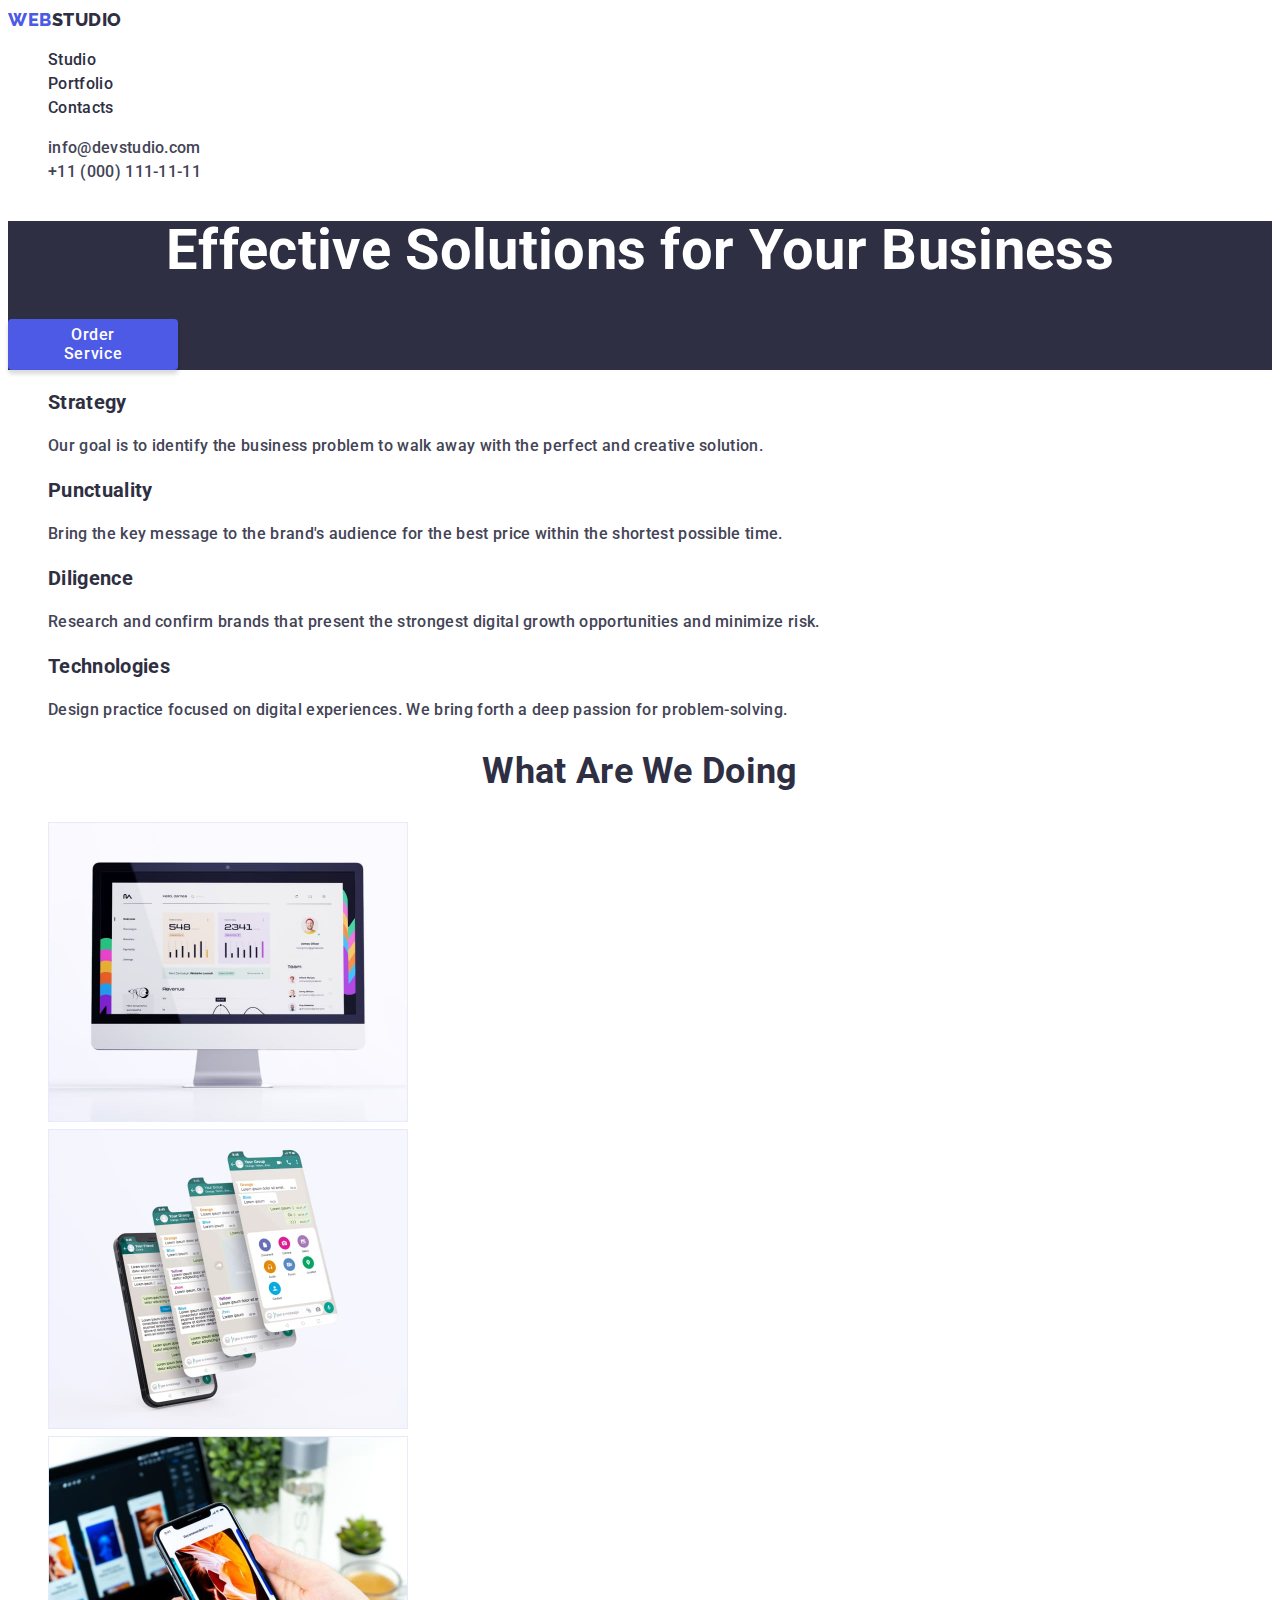
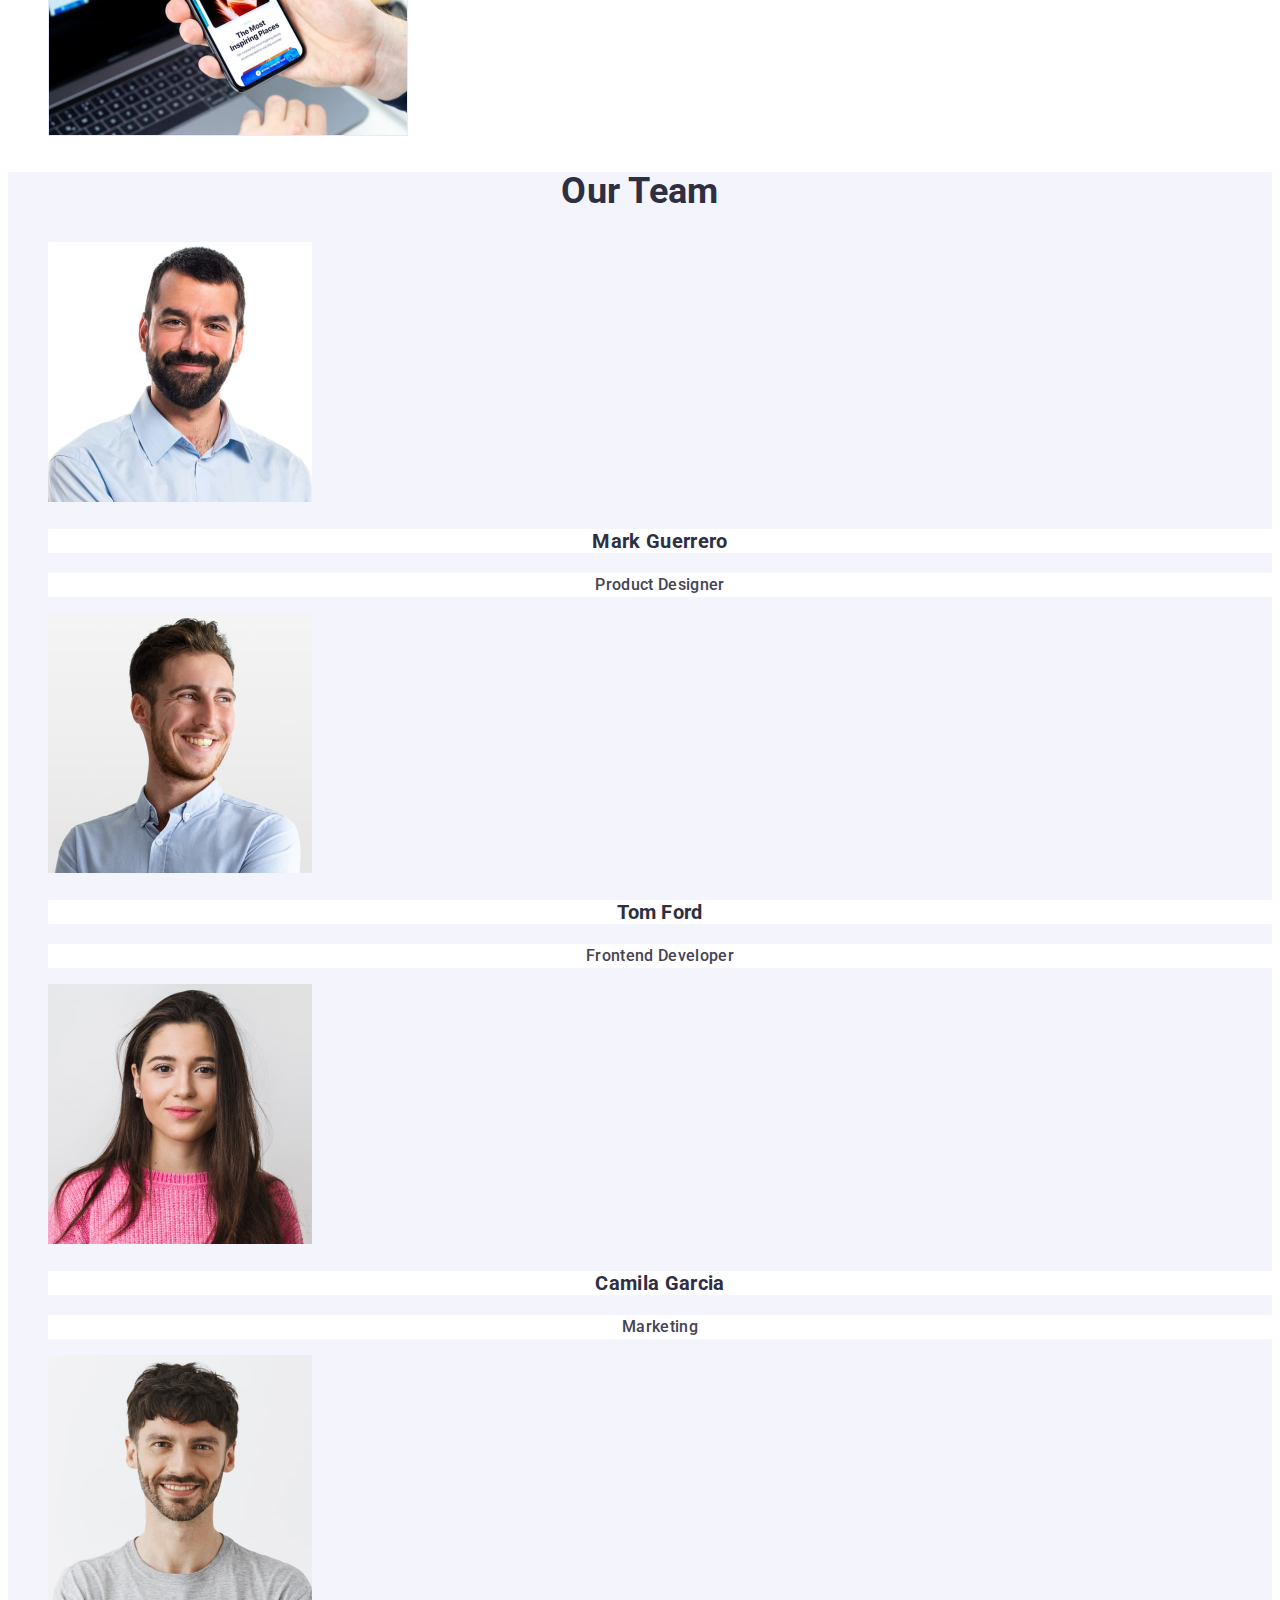
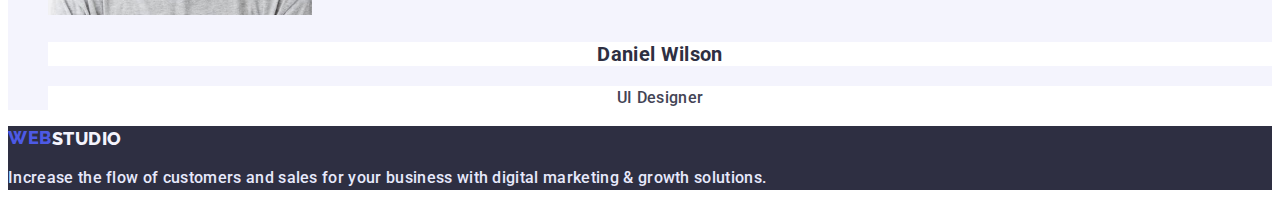
<file: index.html>
<!DOCTYPE html>
<html lang="en">
  <head>
    <meta charset="UTF-8" />
    <meta http-equiv="X-UA-Compatible" content="IE=edge" />
    <meta name="viewport" content="width=device-width, initial-scale=1.0" />
    <link rel="preconnect" href="https://fonts.googleapis.com" />
    <link rel="preconnect" href="https://fonts.gstatic.com" crossorigin />
    <link
      href="https://fonts.googleapis.com/css2?family=Raleway:wght@800&family=Roboto:wght@400;500;700;900&display=swap"
      rel="stylesheet"
    />
    <link rel="stylesheet" href="./css/styles.css" />
    <title>Main Page</title>
  </head>
  <body>
    <header>
      <nav>
        <a href="./index.html" class="header-logo-web link"
          >Web <span class="header-logo-studio link">studio</span></a
        >
        <ul class="list">
          <li>
            <a href="./index.html" class="header-navigation link">Studio</a>
          </li>
          <li>
            <a href="./portfolio.html" class="header-navigation link"
              >Portfolio</a
            >
          </li>
          <li>
            <a href="Contacts" class="header-navigation link">Contacts</a>
          </li>
        </ul>
      </nav>
      <ul class="list">
        <li>
          <a href="mailto:info@devstudio.com" class="contact-link link"
            >info@devstudio.com</a
          >
        </li>
        <li>
          <a href="tel:110001111111" class="contact-link link"
            >+11 (000) 111-11-11</a
          >
        </li>
      </ul>
    </header>
    <main>
      <section class="section-background">
        <h1 class="title">Effective Solutions for Your Business</h1>
        <button type="button" class="header-btn">Order Service</button>
      </section>
      <section class>
        <h2 class="visually-hidden">Soft skills</h2>
        <ul class="list">
          <li>
            <h3 class="soft-skills">Strategy</h3>
            <p class="text">
              Our goal is to identify the business problem to walk away with the
              perfect and creative solution.
            </p>
          </li>
          <li>
            <h3 class="soft-skills">Punctuality</h3>
            <p class="text">
              Bring the key message to the brand's audience for the best price
              within the shortest possible time.
            </p>
          </li>
          <li>
            <h3 class="soft-skills">Diligence</h3>
            <p class="text">
              Research and confirm brands that present the strongest digital
              growth opportunities and minimize risk.
            </p>
          </li>
          <li>
            <h3 class="soft-skills">Technologies</h3>
            <p class="text">
              Design practice focused on digital experiences. We bring forth a
              deep passion for problem-solving.
            </p>
          </li>
        </ul>
      </section>
      <section>
        <h2 class="subtitle">What are we doing</h2>
        <ul class="list">
          <li>
            <img
              src="images/image1.jpg"
              alt="image 1"
              width="360"
              height="300"
            />
          </li>
          <li>
            <img
              src="images/image2.jpg"
              alt="image 2"
              width="360"
              height="300"
            />
          </li>
          <li>
            <img
              src="images/image3.jpg"
              alt="image 3"
              width="360"
              height="300"
            />
          </li>
        </ul>
      </section>
      <section class="background">
        <h2 class="subtitle">Our Team</h2>
        <ul class="list">
          <li>
            <img
              src="images/image4.jpg"
              alt="photo Mark Guerrero"
              width="264"
              height="260"
            />
            <h3 class="item images">Mark Guerrero</h3>
            <p class="section-item images">Product Designer</p>
          </li>
          <li>
            <img
              src="images/image5.jpg"
              alt="photo Tom Ford"
              width="264"
              height="260"
            />
            <h3 class="item images">Tom Ford</h3>
            <p class="section-item images">Frontend Developer</p>
          </li>
          <li>
            <img
              src="images/image6.jpg"
              alt="photo Camila Garcia"
              width="264"
              height="260"
            />
            <h3 class="item images">Camila Garcia</h3>
            <p class="section-item images">Marketing</p>
          </li>
          <li>
            <img
              src="images/image7.jpg"
              alt="photo Daniel Wilson"
              width="264"
              height="260"
            />
            <h3 class="item images">Daniel Wilson</h3>
            <p class="section-item images">UI Designer</p>
          </li>
        </ul>
      </section>
    </main>
    <footer class="footer-background">
      <a href="./index.html" class="header-logo-web link"
        >Web <span class="header-logo-st link">studio</span></a
      >
      <p class="footer">
        Increase the flow of customers and sales for your business with digital
        marketing & growth solutions.
      </p>
    </footer>
  </body>
</html>
</file>
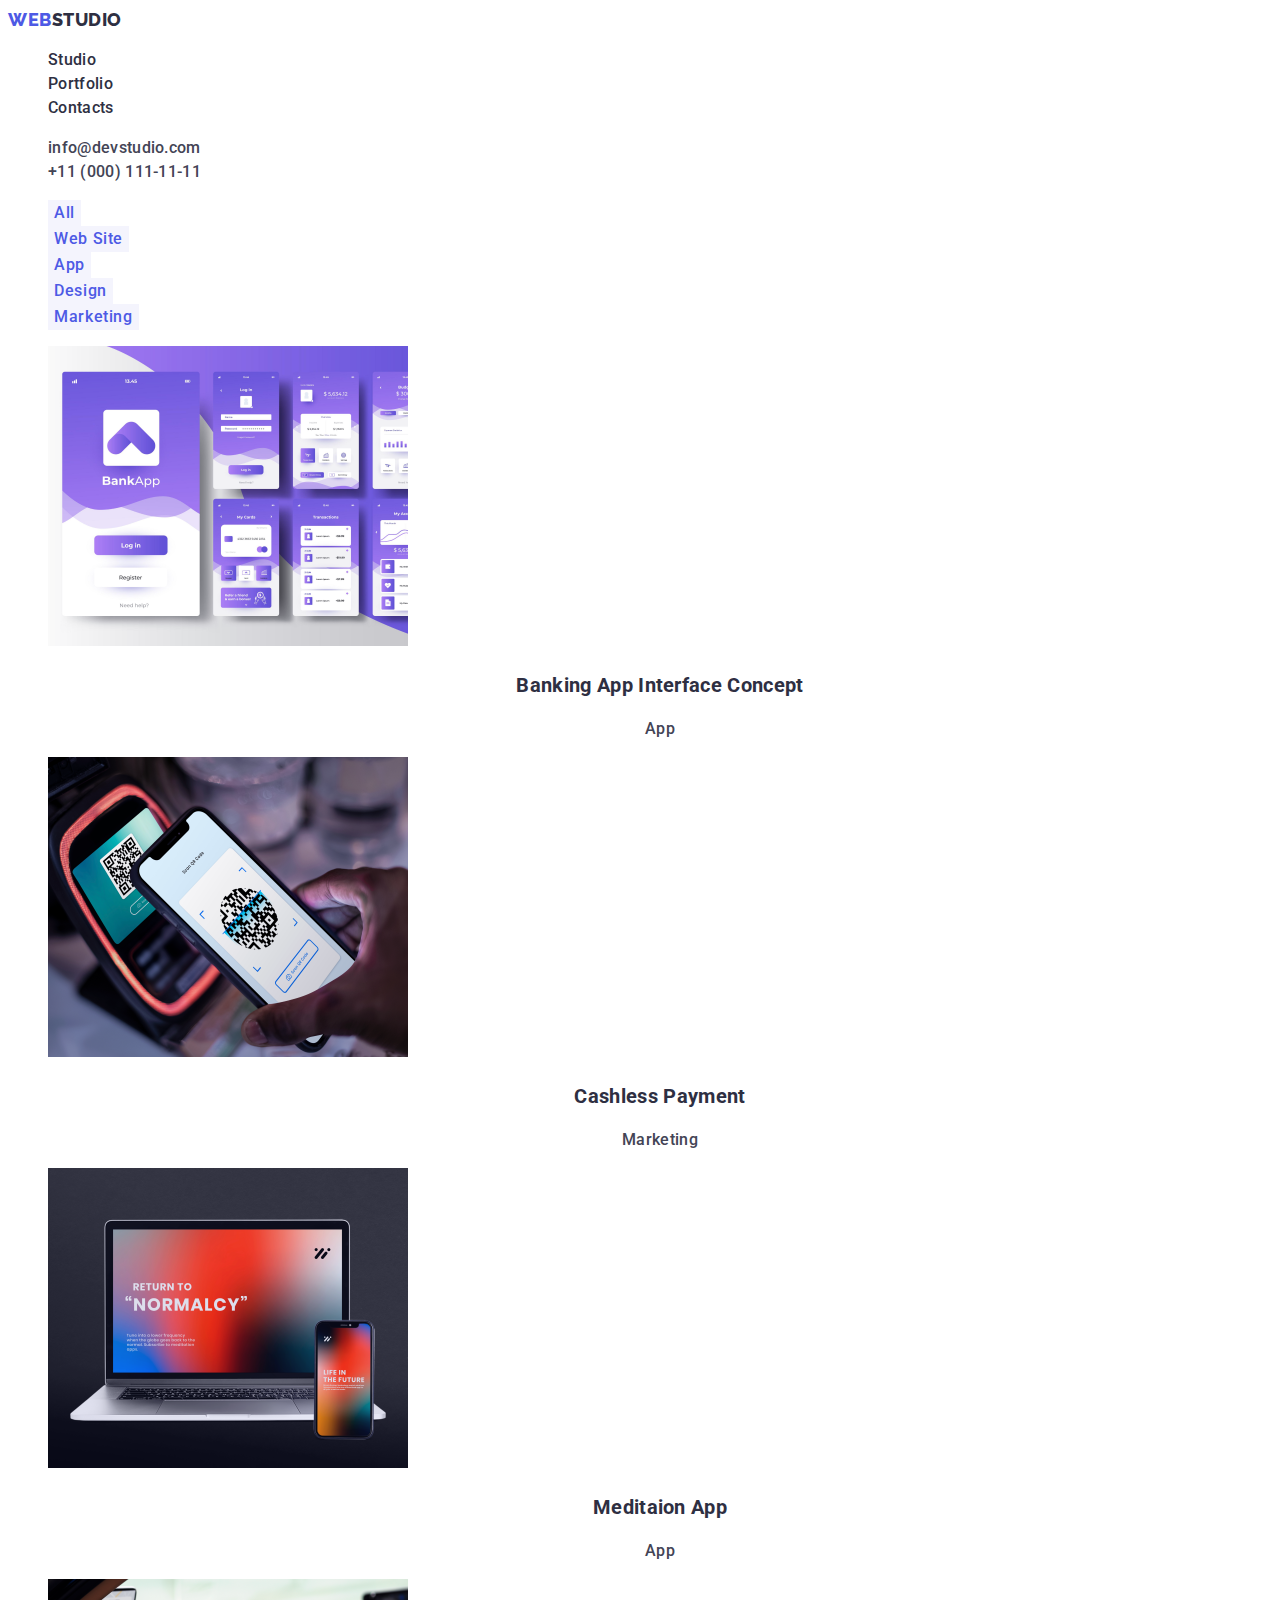
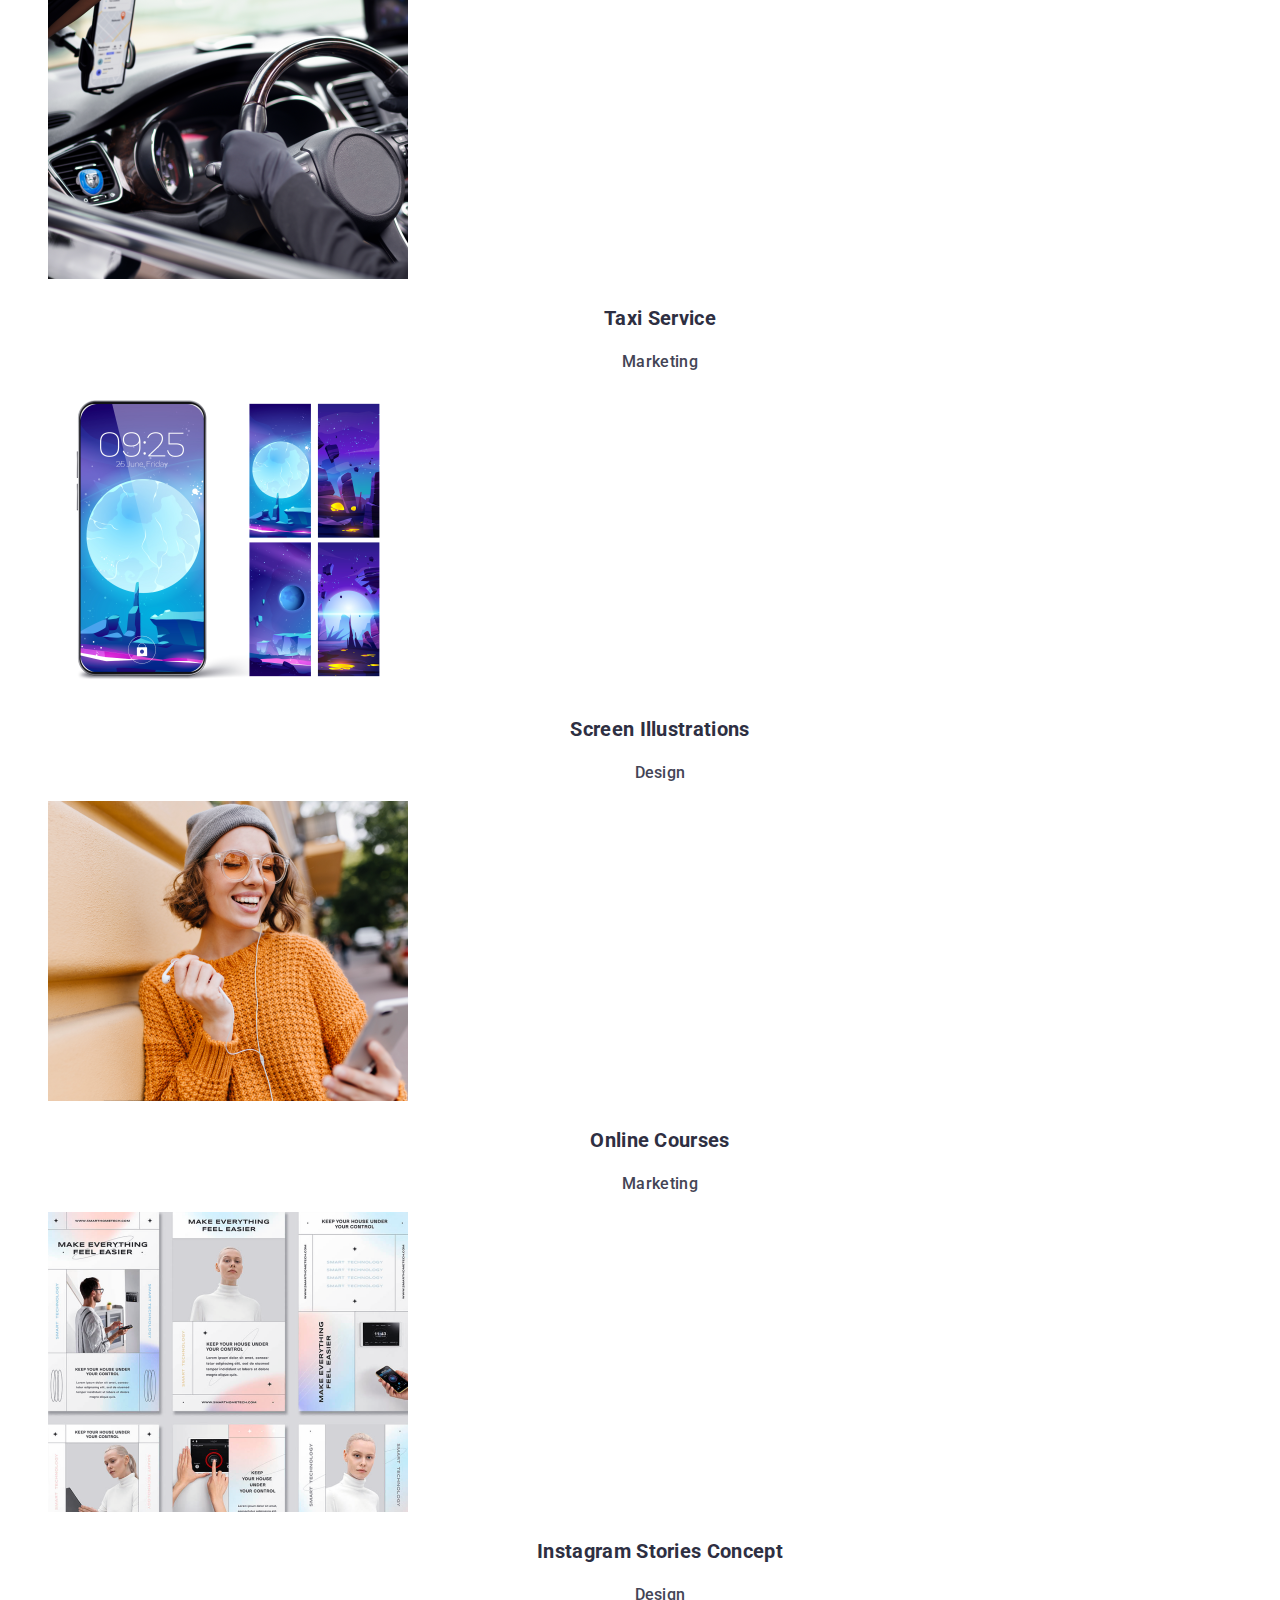
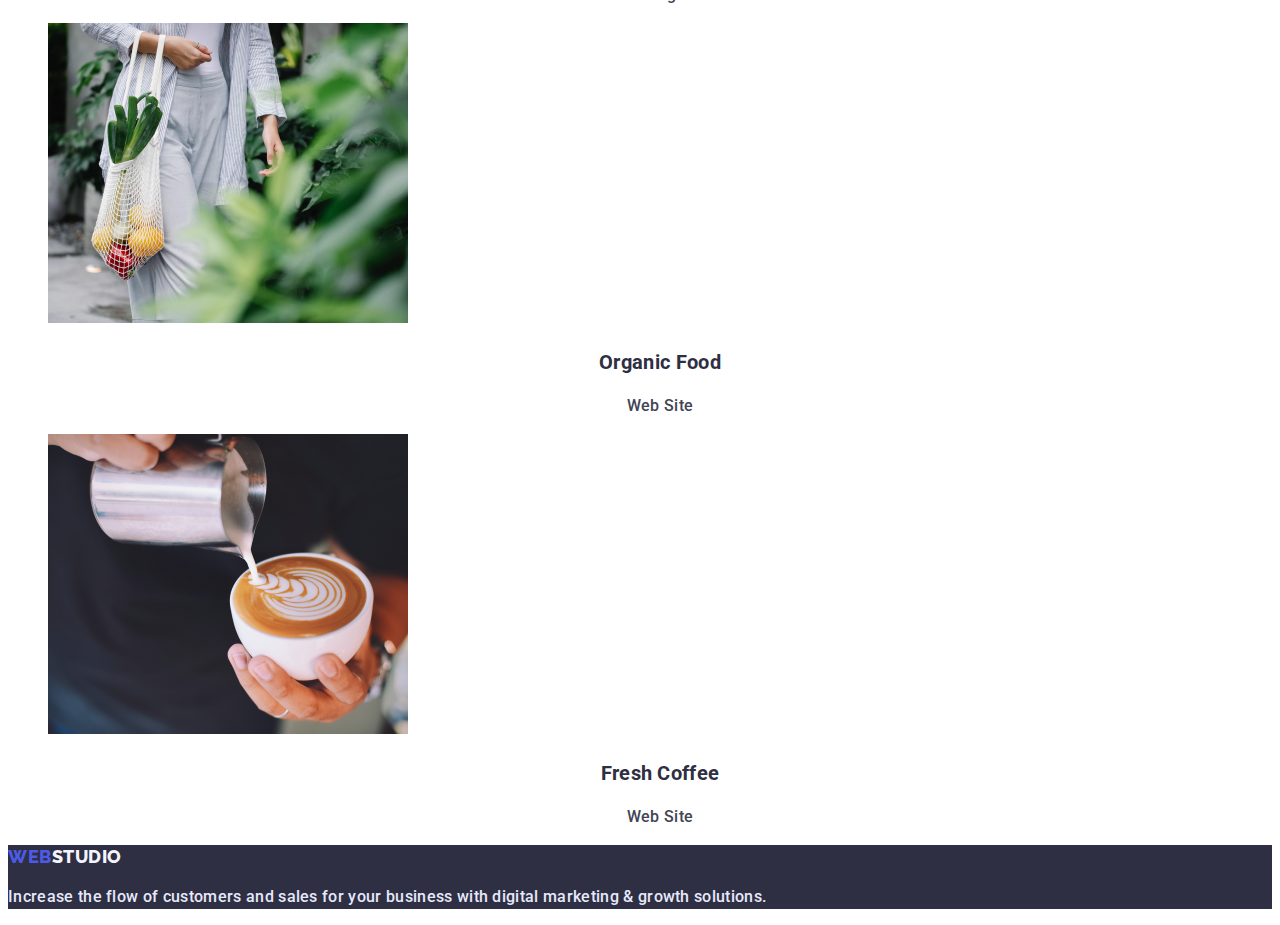
<file: portfolio.html>
<!DOCTYPE html>
<html lang="en">
  <head>
    <meta charset="UTF-8" />
    <meta http-equiv="X-UA-Compatible" content="IE=edge" />
    <meta name="viewport" content="width=device-width, initial-scale=1.0" />
    <link rel="preconnect" href="https://fonts.googleapis.com" />
    <link rel="preconnect" href="https://fonts.gstatic.com" crossorigin />
    <link
      href="https://fonts.googleapis.com/css2?family=Raleway:wght@800&family=Roboto:wght@400;500;700;900&display=swap"
      rel="stylesheet"
    />
    <link rel="stylesheet" href="./css/styles.css" />
    <title>Portfolio</title>
  </head>
  <body>
    <header>
      <nav>
        <a href="./index.html" class="header-logo-web link"
          >Web <span class="header-logo-studio link">studio</span></a
        >
        <ul class="list">
          <li>
            <a href="./index.html" class="header-navigation link">Studio</a>
          </li>
          <li>
            <a href="./portfolio.html" class="header-navigation link"
              >Portfolio</a
            >
          </li>
          <li>
            <a href="Contacts" class="header-navigation link">Contacts</a>
          </li>
        </ul>
      </nav>
      <ul class="list">
        <li>
          <a href="mailto:info@devstudio.com" class="contact-link link"
            >info@devstudio.com</a
          >
        </li>
        <li>
          <a href="tel:110001111111" class="contact-link link"
            >+11 (000) 111-11-11</a
          >
        </li>
      </ul>
    </header>
    <main>
      <section>
        <ul class="list">
          <li><button type="button" class="header-button">All</button></li>
          <li><button type="button" class="header-button">Web Site</button></li>
          <li><button type="button" class="header-button">App</button></li>
          <li><button type="button" class="header-button">Design</button></li>
          <li>
            <button type="button" class="header-button">Marketing</button>
          </li>
        </ul>
        <h1 class="visually-hidden">Portfolio</h1>
        <ul class="list">
          <li>
            <img
              src="images/image8.jpg"
              alt="image 8"
              width="360"
              height="300"
            />
            <h3 class="item">Banking App Interface Concept</h3>
            <p class="section-item">App</p>
          </li>
          <li>
            <img
              src="images/image9.jpg"
              alt="image 9"
              width="360"
              height="300"
            />
            <h3 class="item">Cashless Payment</h3>
            <p class="section-item">Marketing</p>
          </li>
          <li>
            <img
              src="images/image10.jpg"
              alt="image 10"
              width="360"
              height="300"
            />
            <h3 class="item">Meditaion App</h3>
            <p class="section-item">App</p>
          </li>
          <li>
            <img
              src="images/image11.jpg"
              alt="image 11"
              width="360"
              height="300"
            />
            <h3 class="item">Taxi Service</h3>
            <p class="section-item">Marketing</p>
          </li>
          <li>
            <img
              src="images/image12.jpg"
              alt="image 12"
              width="360"
              height="300"
            />
            <h3 class="item">Screen Illustrations</h3>
            <p class="section-item">Design</p>
          </li>
          <li>
            <img
              src="images/image13.jpg"
              alt="image 13"
              width="360"
              height="300"
            />
            <h3 class="item">Online Courses</h3>
            <p class="section-item">Marketing</p>
          </li>
          <li>
            <img
              src="images/image14.jpg"
              alt="image 14"
              width="360"
              height="300"
            />
            <h3 class="item">Instagram Stories Concept</h3>
            <p class="section-item">Design</p>
          </li>
          <li>
            <img
              src="images/image15.jpg"
              alt="image 15"
              width="360"
              height="300"
            />
            <h3 class="item">Organic Food</h3>
            <p class="section-item">Web Site</p>
          </li>
          <li>
            <img
              src="images/image16.jpg"
              alt="image 16"
              width="360"
              height="300"
            />
            <h3 class="item">Fresh Coffee</h3>
            <p class="section-item">Web Site</p>
          </li>
        </ul>
      </section>
    </main>
    <footer class="footer-background">
      <a href="./index.html" class="header-logo-web link"
        >Web <span class="header-logo-st link">studio</span></a
      >
      <p class="footer">
        Increase the flow of customers and sales for your business with digital
        marketing & growth solutions.
      </p>
    </footer>
  </body>
</html>
</file>
<file: css/styles.css>
:root {
  --color-hover-focus: #4d5ae5;
  --background-btn: #4d5ae5;
  --color-text: #2e2f42;
  --font-primary: "Roboto";
  --font-secondary: "Raleway";
}

.visually-hidden {
  position: absolute;
  width: 1px;
  height: 1px;
  margin: -1px;
  border: 0;
  padding: 0;
  white-space: nowrap;
  clip-path: inset(100%);
  clip: rect(0 0 0 0);
  overflow: hidden;
}

body {
  font-family: var(--font-primary);
  color: var(--color-text);
  font-weight: 500;
  font-size: 16px;
  line-height: 1.5;
  letter-spacing: 0.02em;
}

.header-logo-web {
  font-family: var(--font-secondary);
  font-weight: 800;
  font-size: 18px;
  line-height: 1.33;
  display: flex;
  align-items: center;
  letter-spacing: 0.03em;
  text-transform: uppercase;
  color: var(--color-hover-focus);
}
.header-logo-studio {
  font-family: var(--font-secondary);
  font-weight: 800;
  font-size: 18px;
  line-height: 1.33;
  display: flex;
  align-items: center;
  letter-spacing: 0.03em;
  text-transform: uppercase;
  color: var(--color-text);
}
.header-logo-st {
  font-family: var(--font-secondary);
  font-weight: 800;
  font-size: 18px;
  line-height: 1.17;
  display: flex;
  align-items: center;
  letter-spacing: 0.03em;
  text-transform: uppercase;
  color: #f4f4fd;
}
.header-navigation {
  color: var(--color-text);
}

.header-navigation:hover,
.header-navigation:focus {
  color: var(--color-hover-focus);
}

.contact-link {
  color: #434455;
}

.contact-link:hover,
.contact-link:focus {
  color: var(--color-hover-focus);
}

/* Main Page */
.title {
  font-size: 56px;
  line-height: 1.07;
  text-align: center;
  color: #ffffff;
}
.section-background {
  background: #2e2f42;
}
.header-btn {
  font-weight: 500;
  font-size: 16px;
  line-height: 1.19;
  display: flex;
  flex-direction: row;
  align-items: flex-start;
  padding: 16px 32px;
  gap: 10px;
  align-items: center;
  letter-spacing: 0.04em;
  color: #ffffff;
  background: var(--background-btn);
  cursor: pointer;
  font-family: inherit;
  border: none;
  width: 170px;
  height: 51px;
  left: 635px;
  top: 432px;
  box-shadow: 0px 4px 4px rgba(0, 0, 0, 0.15);
  border-radius: 4px;
}
.header-btn:hover,
.header-btn:focus {
  background: #404bbf;
}

.soft-skills {
  font-size: 20px;
  line-height: 1.2;
}

.text {
  letter-spacing: 0.02em;
  color: #434455;
}

.subtitle {
  font-size: 36px;
  line-height: 1.11;
  text-align: center;
  text-transform: capitalize;
}

.item {
  font-size: 20px;
  line-height: 1.2;
  text-align: center;
}

.images {
  background: #ffffff;
}

.background {
  background: #f4f4fd;
}

/* List ul, ol */
.list {
  list-style: none;
}

.link {
  text-decoration: none;
}

/* Portfolio */

.header-button {
  font-weight: 500;
  font-size: 16px;
  line-height: 1.5;
  letter-spacing: 0.04em;
  display: flex;
  align-items: center;
  text-align: center;
  letter-spacing: 0.04em;
  color: var(--color-hover-focus);
  background: #f4f4fd;
  cursor: pointer;
  font-family: inherit;
  border: none;
}

.header-button:hover,
.header-button:focus {
  color: #ffffff;
  background: var(--background-btn);
}

.section-item {
  text-align: center;
  color: #434455;
}

.footer {
  color: #e7e9fc;
}
.footer-background {
  background-color: #2e2f42;
}
</file>
